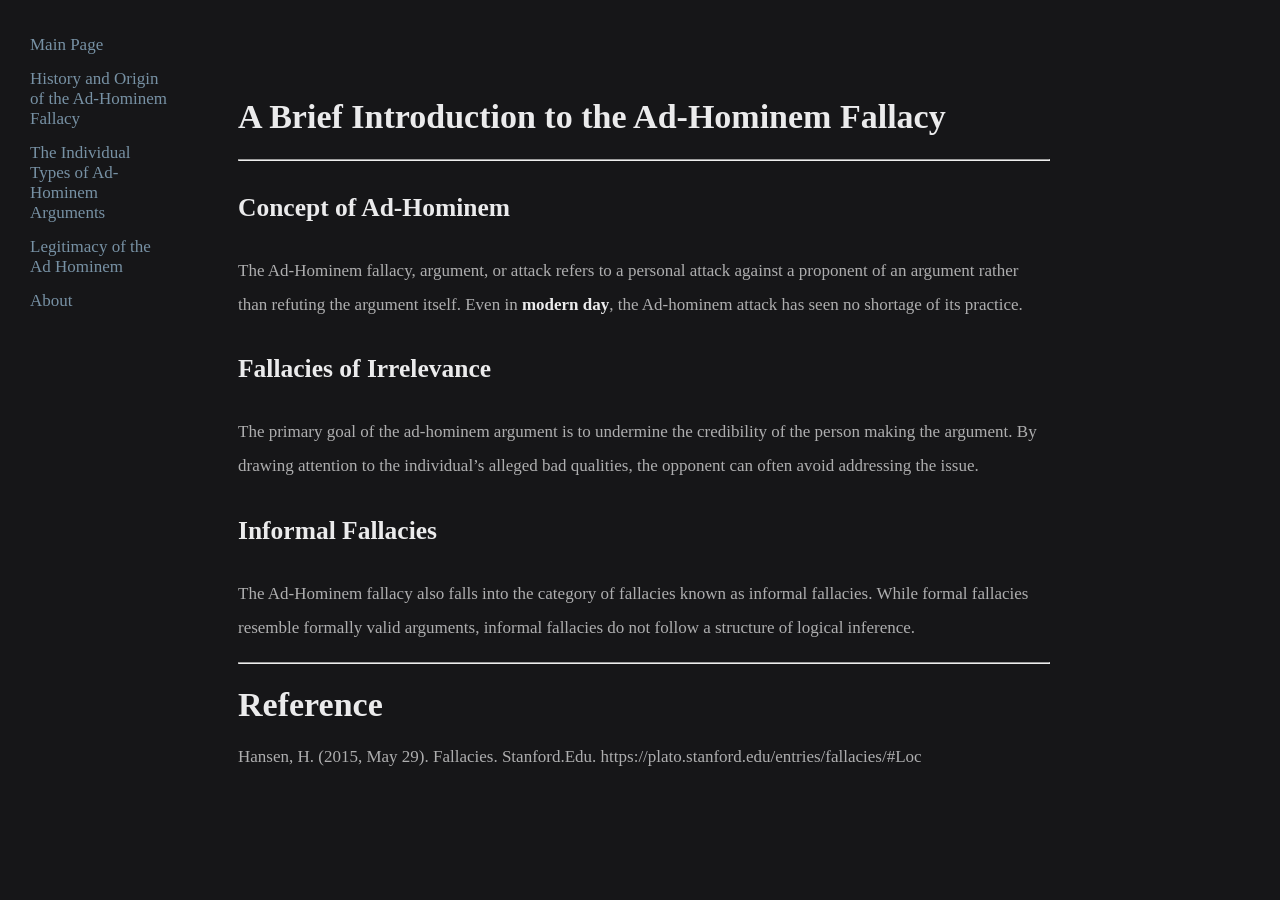
<file: index.html>
<head>

    <link rel="stylesheet" href="style.css">

</head>

<body>
    
    <div class="sidenav">
        <a href="index.html">Main Page</a>
        <a href ="history_origin.html">History and Origin of the Ad-Hominem Fallacy</a>
        <a href="typesof.html">The Individual Types of Ad-Hominem Arguments</a>
        <a href="legitimacy.html">Legitimacy of the Ad Hominem</a>
        <a href="about.html">About</a>
    </div>


    <div class="main">
        <h1 class="title">A Brief Introduction to the Ad-Hominem Fallacy</h1>
        <hr class="title">


        
        
        <div class ="paragraph">
            <h2 class ="title">Concept of Ad-Hominem</h2>
            <p>The Ad-Hominem fallacy, argument, or attack refers to a personal attack against a proponent of an argument rather than refuting the argument itself. Even in <a href="modern_eg.html" class="link">modern day<a>, the Ad-hominem attack has seen no shortage of its practice.</p>
            
            <h2 class="title">Fallacies of Irrelevance</h2>
            <p>The primary goal of the ad-hominem argument is to undermine the credibility of the person making the argument. By drawing attention to the individual’s alleged bad qualities, the opponent can often avoid addressing the issue.</p>
        
            
            <h2 class="title">Informal Fallacies</h2>
            <p>The Ad-Hominem fallacy also falls into the category of fallacies known as informal fallacies. While formal fallacies resemble formally valid arguments, informal fallacies do not follow a structure of logical inference.</p>
        
        
        
        
        </div>

        <hr>
        
        <h1 class="title">Reference</h1>
        <p>Hansen, H. (2015, May 29). Fallacies. Stanford.Edu. https://plato.stanford.edu/entries/fallacies/#Loc</p>

        
    </div>
    
    
</body>
</file>
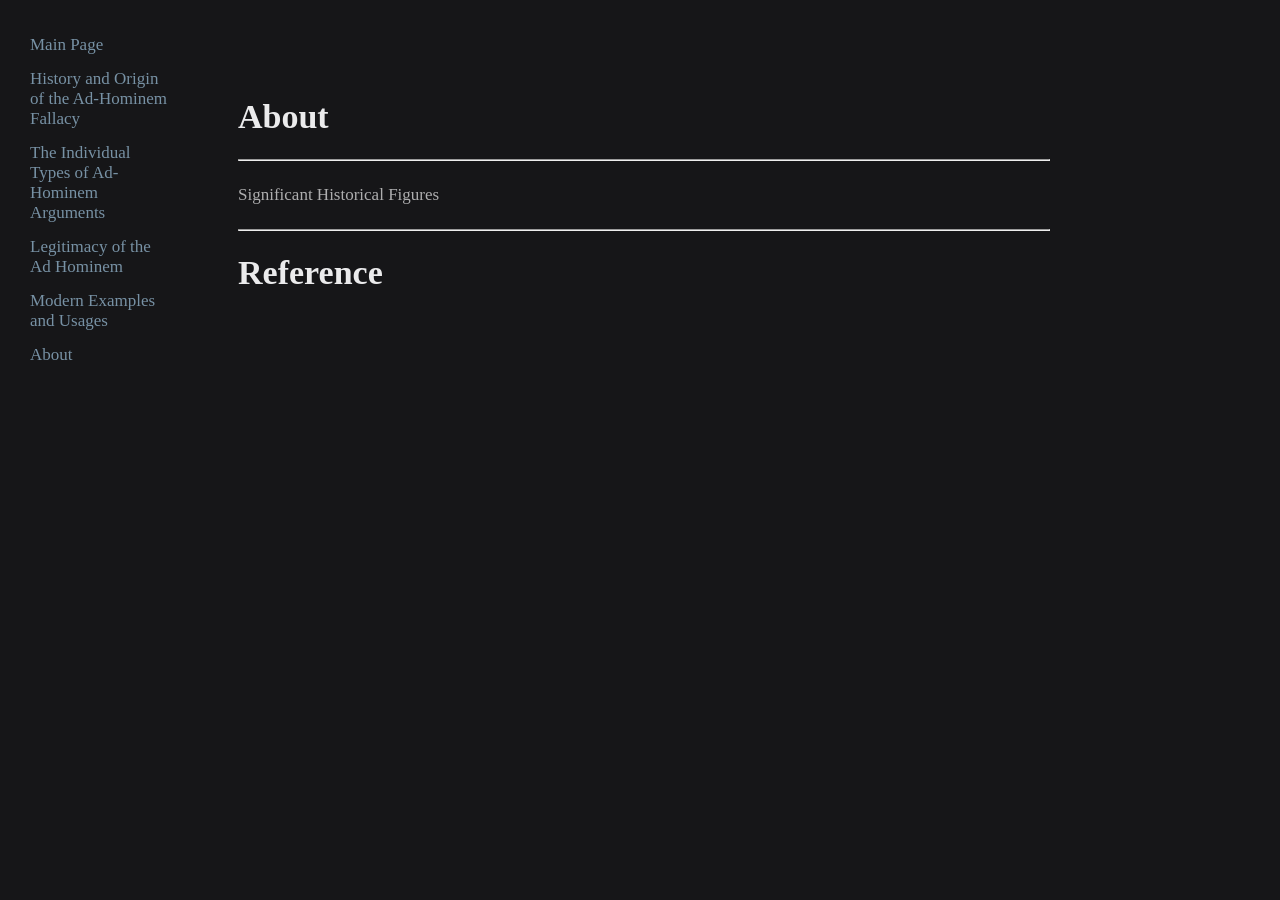
<file: about.html>
<html>
<head>
    <link rel="stylesheet" href="style.css">

</head>

<body>
    
    <div class="sidenav">
        <a href="index.html">Main Page</a>
        <a href ="history_origin.html">History and Origin of the Ad-Hominem Fallacy</a>
        <a href="typesof.html">The Individual Types of Ad-Hominem Arguments</a>
        <a href="legitimacy.html">Legitimacy of the Ad Hominem</a>
        <a href="modern_eg.html">Modern Examples and Usages</a>
        <a href="about.html">About</a>
    </div>

    

    <div class="main">
        

        <h1 class="title">About</h1>
        <hr class="title">

        <div class = "paragraph">
            
            <p>Significant Historical Figures</p>

        </div>


        <hr>
        
        <h1 class="title">Reference</h1>
        <p><p>

    </div>
</body>


</html>
</file>
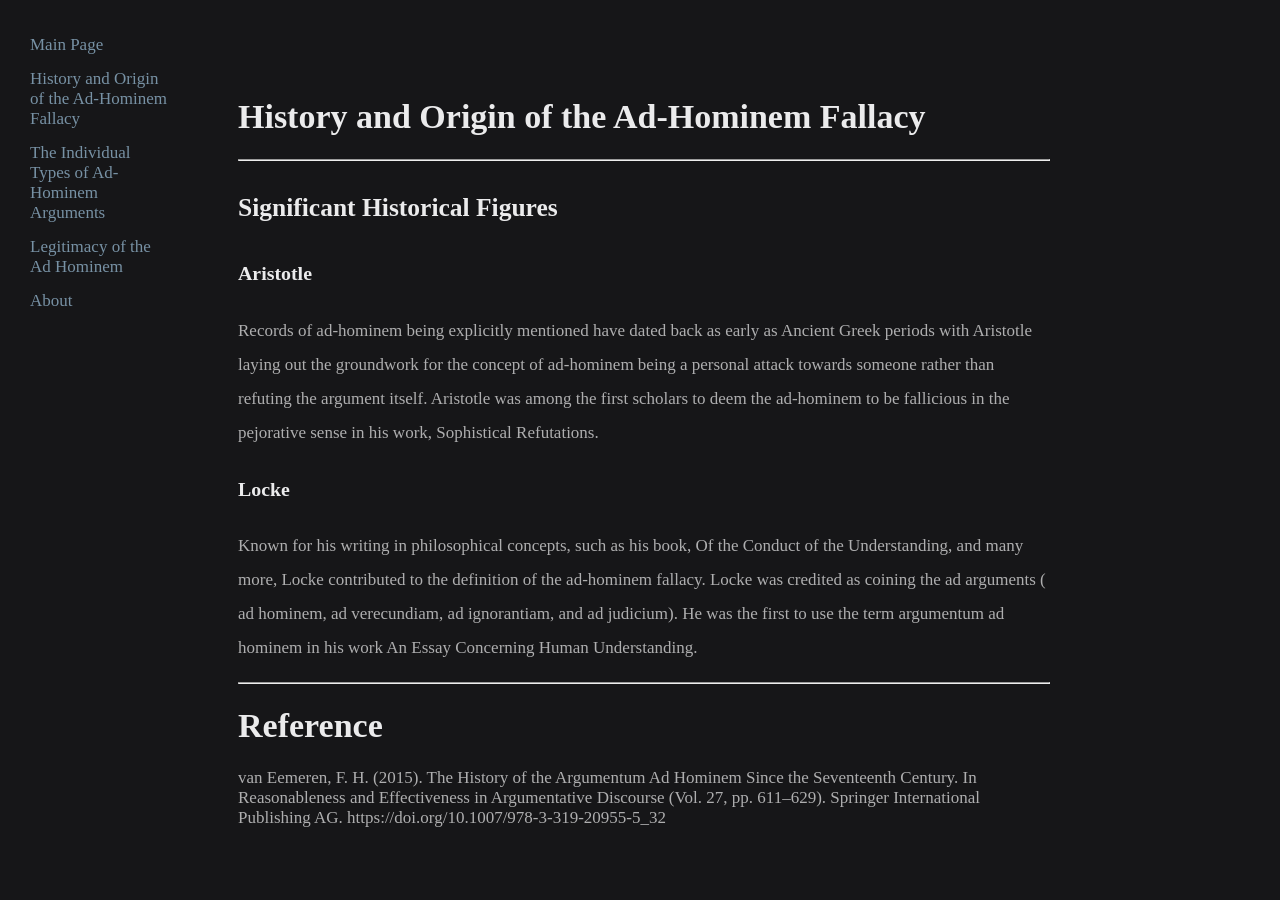
<file: history_origin.html>
<head>

    <link rel="stylesheet" href="style.css">

</head>

<body>
    
    <div class="sidenav">
        <a href="index.html">Main Page</a>
        <a href ="history_origin.html">History and Origin of the Ad-Hominem Fallacy</a>
        <a href="typesof.html">The Individual Types of Ad-Hominem Arguments</a>
        <a href="legitimacy.html">Legitimacy of the Ad Hominem</a>
        <a href="about.html">About</a>
    </div>

    <div class="main">
        <h1 class="title">History and Origin of the Ad-Hominem Fallacy</h1>
        <hr class = "title">


        <div class = "paragraph">
            
            <h2 class="title">Significant Historical Figures</h2>
            
            <h3 class="title">Aristotle</h3>

            <p>Records of ad-hominem being explicitly mentioned have dated back as early as Ancient Greek periods with Aristotle laying out the groundwork for the concept of ad-hominem being a personal attack towards someone rather than refuting the argument itself. Aristotle was among the first scholars to deem the ad-hominem to be fallicious in the pejorative sense in his work, Sophistical Refutations.</p>

            <h3 class="title">Locke</h3>


                
            <p>Known for his writing in philosophical concepts, such as his book, Of the Conduct of the Understanding, and many more, Locke contributed to the definition of the ad-hominem fallacy. Locke was credited as coining the ad arguments ( ad hominem, ad verecundiam, ad ignorantiam, and ad judicium). He was the first to use the term argumentum ad hominem in his work An Essay Concerning Human Understanding.</p>

        </div>


        <hr>
        
        <h1 class="title">Reference</h1>
        <p>van Eemeren, F. H. (2015). The History of the Argumentum Ad Hominem Since the Seventeenth Century. In Reasonableness and Effectiveness in Argumentative Discourse (Vol. 27, pp. 611–629). Springer International Publishing AG. https://doi.org/10.1007/978-3-319-20955-5_32<p>
    </div>
    
</body>
</file>
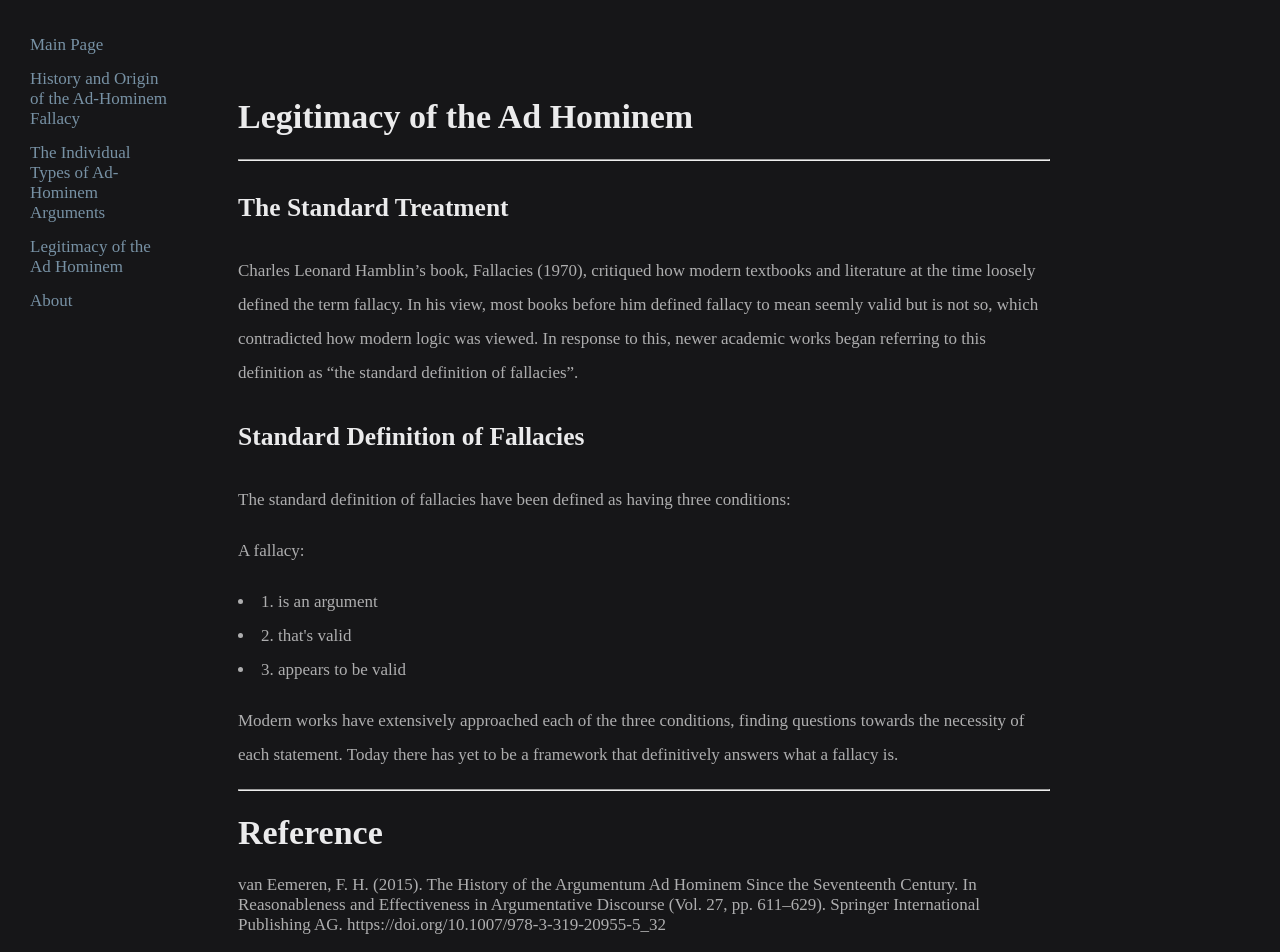
<file: legitimacy.html>
<head>

    <link rel="stylesheet" href="style.css">

</head>

<body>
    
    <div class="sidenav">
        <a href="index.html">Main Page</a>
        <a href ="history_origin.html">History and Origin of the Ad-Hominem Fallacy</a>
        <a href="typesof.html">The Individual Types of Ad-Hominem Arguments</a>
        <a href="legitimacy.html">Legitimacy of the Ad Hominem</a>
        <a href="about.html">About</a>
    </div>


    <div class="main">
        
        <h1 class="title">Legitimacy of the Ad Hominem</h1>
        <hr class="title">

        <div class = "paragraph">
            
            <h2 class="title">The Standard Treatment</h2>

            <p>Charles Leonard Hamblin’s book, Fallacies (1970), critiqued how modern textbooks and literature at the time loosely defined the term fallacy. In his view, most books before him defined fallacy to mean seemly valid but is not so, which contradicted how modern logic was viewed. In response to this, newer academic works began referring to this definition as “the standard definition of fallacies”.</p>
            
            <h2 class="title">Standard Definition of Fallacies</h2>
            <p>The standard definition of fallacies have been defined as having three conditions:</p>

            <p>A fallacy:</p>

            <li>1. is an argument</li>
            <li>2. that's valid</li>
            <li>3. appears to be valid</li>

            <p>Modern works have extensively approached each of the three conditions, finding questions towards the necessity of each statement. Today there has yet to be a framework that definitively answers what a fallacy is.</p>


        </div>


        <hr>
        
        <h1 class="title">Reference</h1>
        <p>van Eemeren, F. H. (2015). The History of the Argumentum Ad Hominem Since the Seventeenth Century. In Reasonableness and Effectiveness in Argumentative Discourse (Vol. 27, pp. 611–629). Springer International Publishing AG. https://doi.org/10.1007/978-3-319-20955-5_32<p>
    </div>
    
</body>
</file>
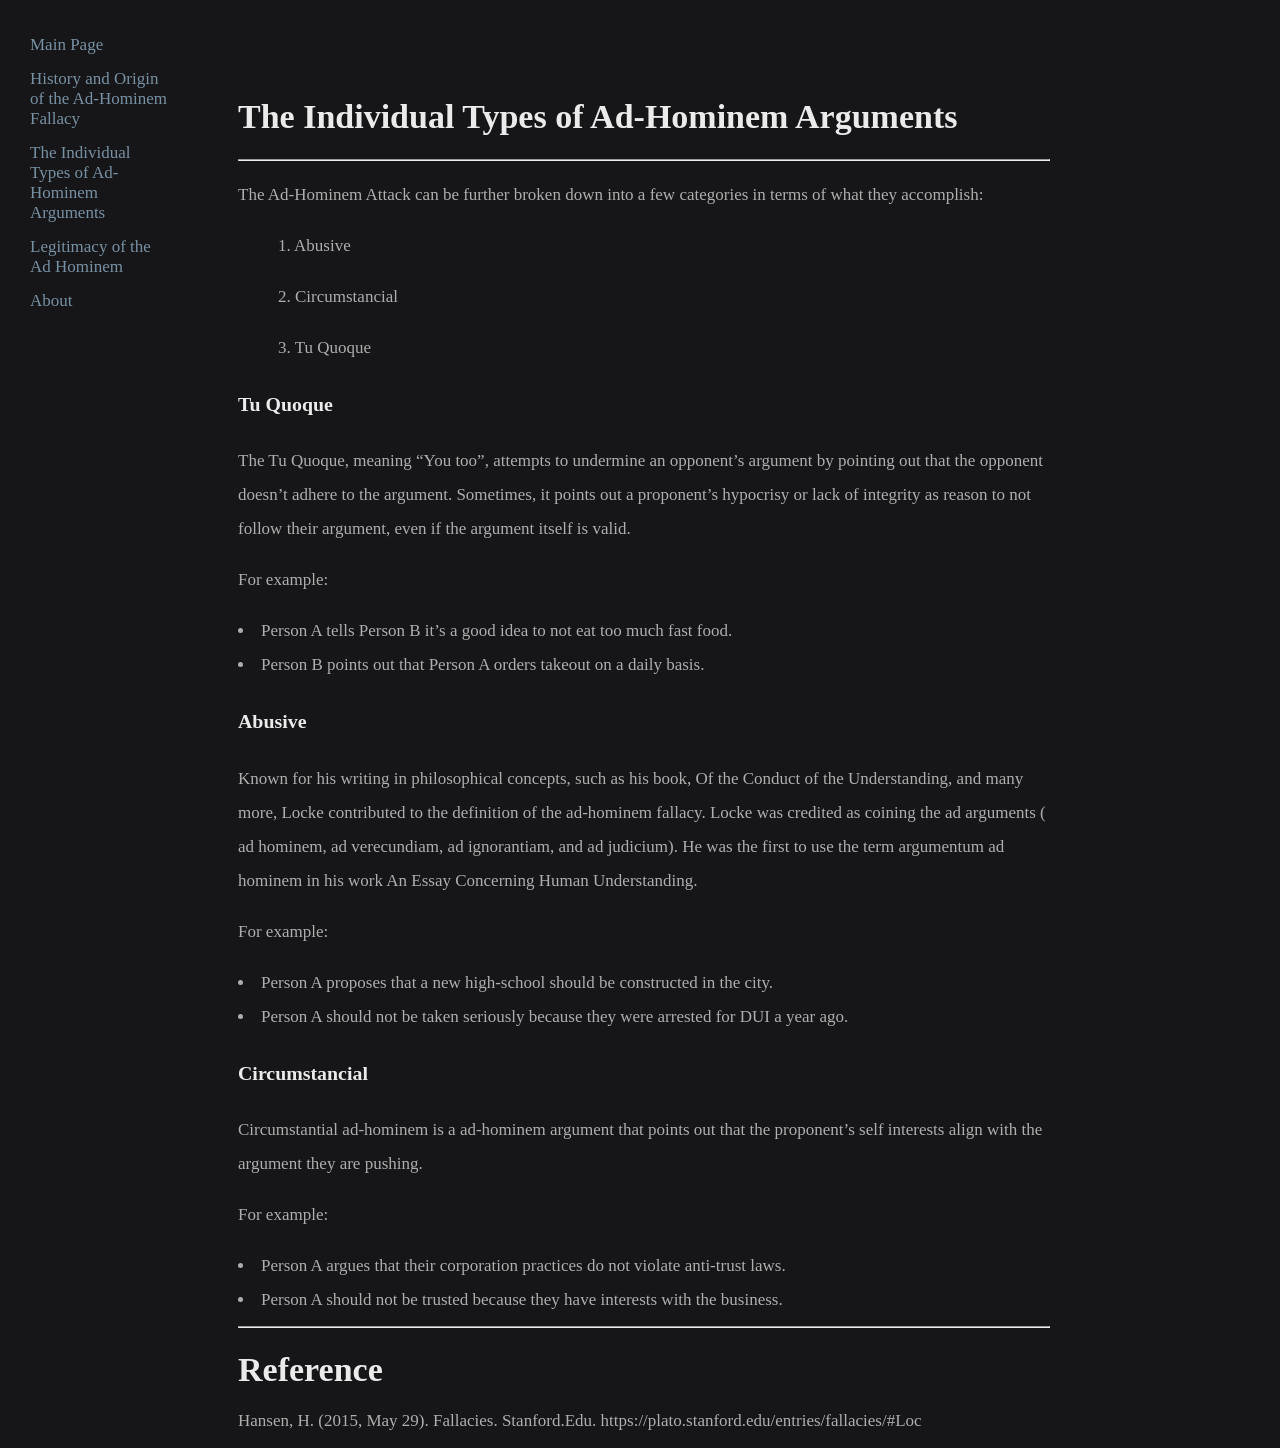
<file: typesof.html>
<head>

    <link rel="stylesheet" href="style.css">

</head>

<body>
    
    <div class="sidenav">
        <a href="index.html">Main Page</a>
        <a href ="history_origin.html">History and Origin of the Ad-Hominem Fallacy</a>
        <a href="typesof.html">The Individual Types of Ad-Hominem Arguments</a>
        <a href="legitimacy.html">Legitimacy of the Ad Hominem</a>
        <a href="about.html">About</a>
    </div>


    <div class="main">
        <h1 class="title">The Individual Types of Ad-Hominem Arguments</h1>
        <hr class="title">



        <div class = "paragraph">
            
            <p>The Ad-Hominem Attack can be further broken down into a few categories in terms of what they accomplish:</p>

            <ul>1. Abusive</ul>
            <ul>2. Circumstancial</ul>
            <ul>3. Tu Quoque</ul>
            
            
            <h3 class="title">Tu Quoque</h3>

            <p>The Tu Quoque, meaning “You too”, attempts to undermine an opponent’s argument by pointing out that the opponent doesn’t adhere to the argument. Sometimes, it points out a proponent’s hypocrisy or lack of integrity as reason to not follow their argument, even if the argument itself is valid.</p>

            <p>For example:</p>
            <li>Person A tells Person B it’s a good idea to not eat too much fast food.</li>
            <li>Person B points out that Person A orders takeout on a daily basis.</li>
            
            <h3 class="title">Abusive</h3>


                
            <p>Known for his writing in philosophical concepts, such as his book, Of the Conduct of the Understanding, and many more, Locke contributed to the definition of the ad-hominem fallacy. Locke was credited as coining the ad arguments ( ad hominem, ad verecundiam, ad ignorantiam, and ad judicium). He was the first to use the term argumentum ad hominem in his work An Essay Concerning Human Understanding.</p>

            <p>For example:</p>
            <li>Person A proposes that a new high-school should be constructed in the city.</li>
            <li>Person A should not be taken seriously because they were arrested for DUI a year ago.</li>
            
            
            <h3 class="title">Circumstancial</h3>

            <p>Circumstantial ad-hominem is a ad-hominem argument that points out that the proponent’s self interests align with the argument they are pushing.</p>

            <p>For example:</p>
            <li>Person A argues that their corporation practices do not violate anti-trust laws.</li>
            <li>Person A should not be trusted because they have interests with the business.</li>
            

        </div>


        <hr>
        
        <h1 class="title">Reference</h1>
        <p>Hansen, H. (2015, May 29). Fallacies. Stanford.Edu. https://plato.stanford.edu/entries/fallacies/#Loc<p>
    
    
        </div>

    </div>
    
</body>
</file>
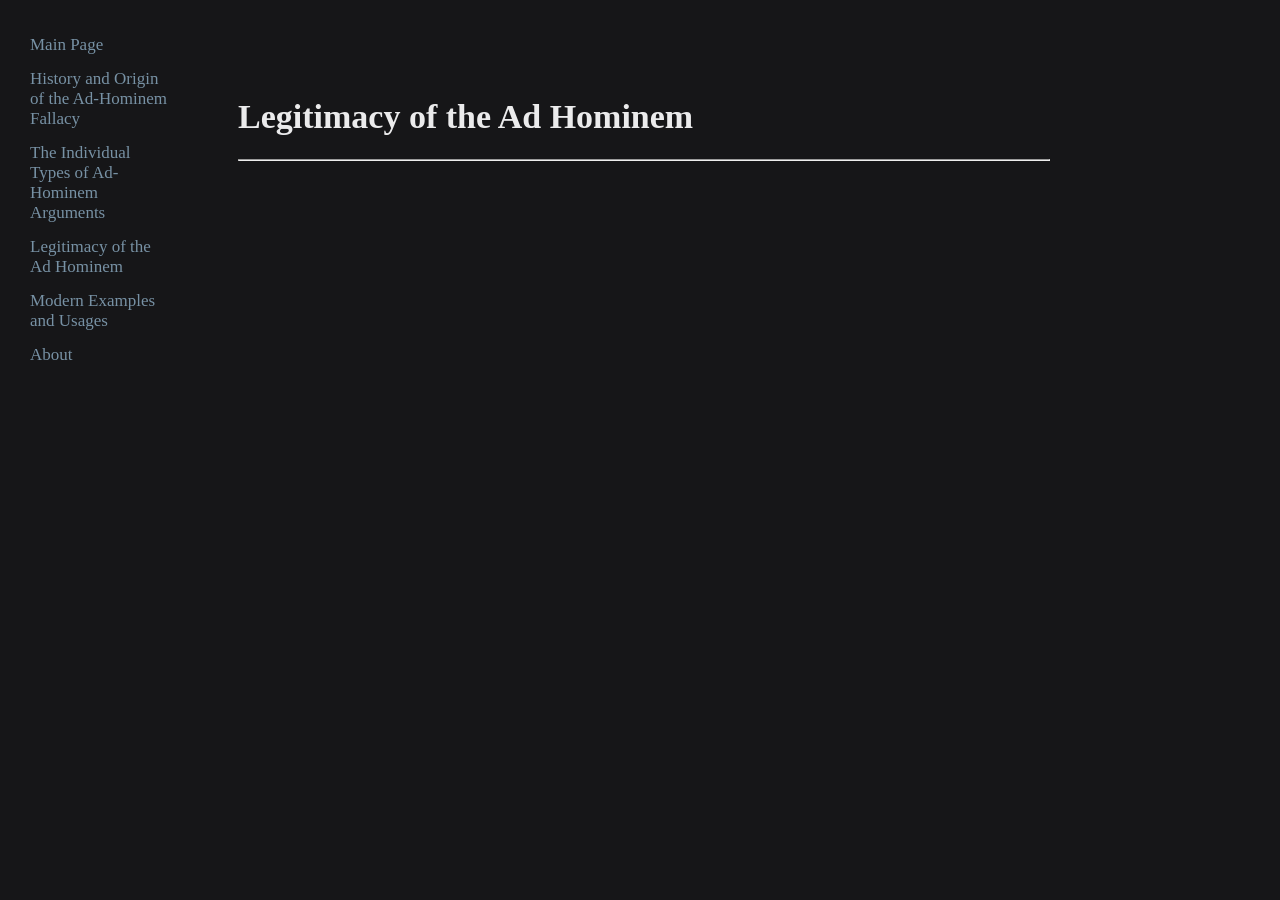
<file: info/legitimacy.html>
<head>

    <link rel="stylesheet" href="../style.css">
</head>

<body>
    
    <div class="sidenav">
        <a href="../index.html">Main Page</a>
        <a href="../info/history_origin.html">History and Origin of the Ad-Hominem Fallacy</a>
        <a href="../info/typesof.html">The Individual Types of Ad-Hominem Arguments</a>
        <a href="../info/legitimacy.html">Legitimacy of the Ad Hominem</a>
        <a href="../info/modern_eg.html">Modern Examples and Usages</a>
        <a href="../about.html">About</a>
    </div>


    <div class="main">
        
        <h1 class="title">Legitimacy of the Ad Hominem</h1>
        <hr class="title">
    </div>
    
</body>
</file>
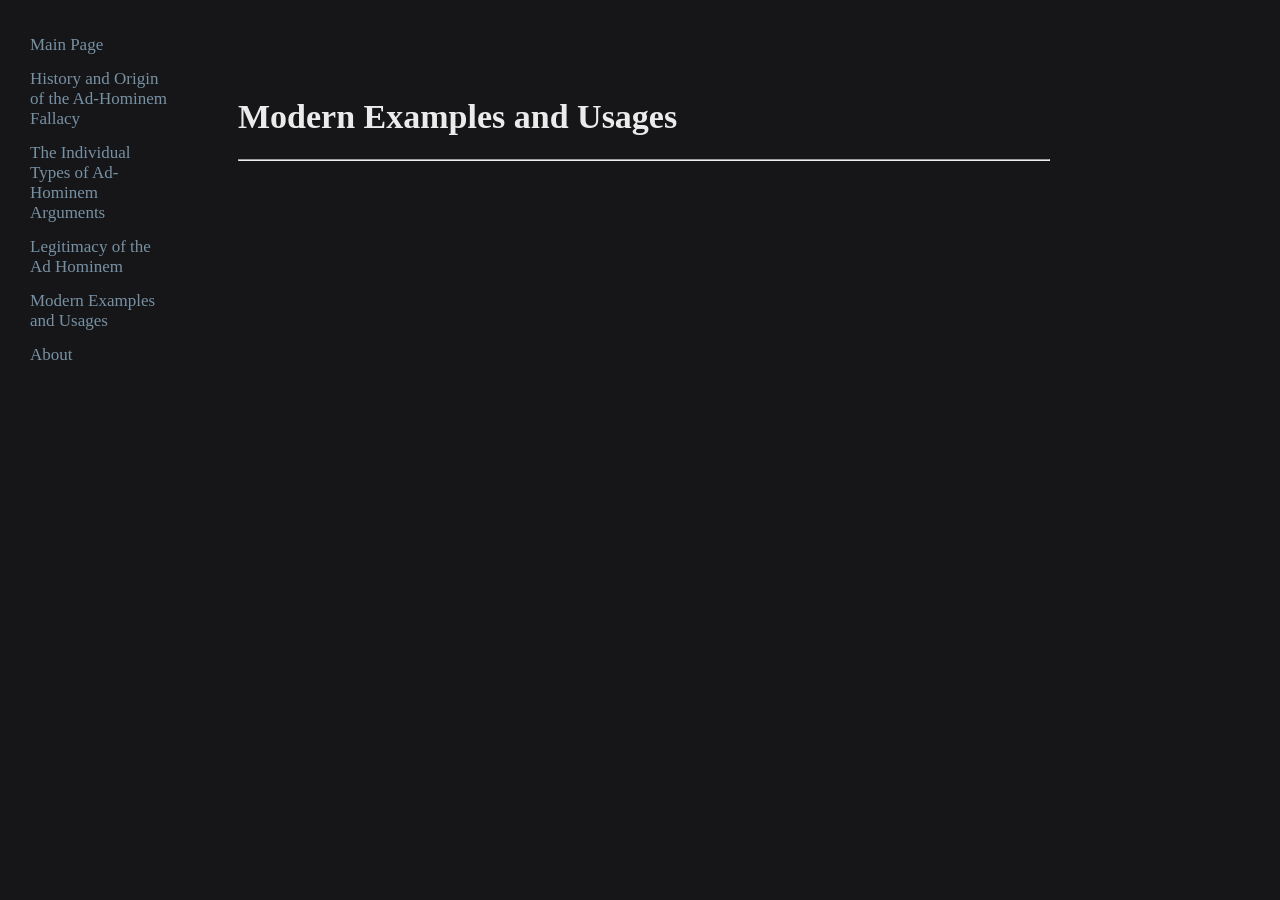
<file: info/modern_eg.html>
<head>

    <link rel="stylesheet" href="../style.css">
</head>

<body>
    <div class="sidenav">
        <a href="../index.html">Main Page</a>
        <a href="../info/history_origin.html">History and Origin of the Ad-Hominem Fallacy</a>
        <a href="../info/typesof.html">The Individual Types of Ad-Hominem Arguments</a>
        <a href="../info/legitimacy.html">Legitimacy of the Ad Hominem</a>
        <a href="../info/modern_eg.html">Modern Examples and Usages</a>
        <a href="../about.html">About</a>
    </div>


    <div class="main">

        <h1 class="title">Modern Examples and Usages</h1>
        <hr class="title">
    </div>
    
</body>
</file>
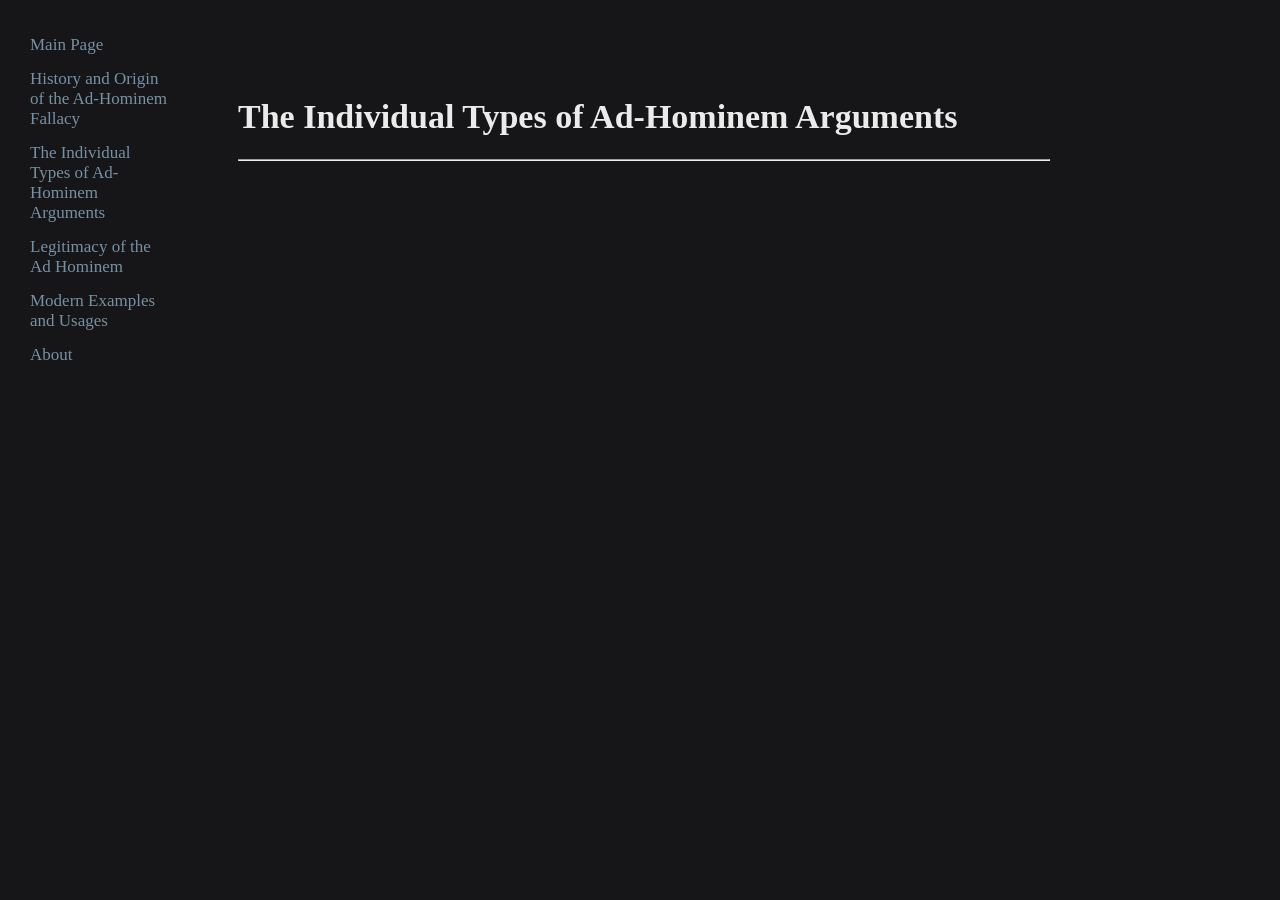
<file: info/typesof.html>
<head>

    <link rel="stylesheet" href="../style.css">
</head>

<body>
    
    <div class="sidenav">
        <a href="../index.html">Main Page</a>
        <a href="../info/history_origin.html">History and Origin of the Ad-Hominem Fallacy</a>
        <a href="../info/typesof.html">The Individual Types of Ad-Hominem Arguments</a>
        <a href="../info/legitimacy.html">Legitimacy of the Ad Hominem</a>
        <a href="../info/modern_eg.html">Modern Examples and Usages</a>
        <a href="../about.html">About</a>
    </div>


    <div class="main">
        <h1 class="title">The Individual Types of Ad-Hominem Arguments</h1>
        <hr class="title">
    </div>
    
</body>
</file>
<file: style.css>
body {
    background-color: #161618;
    padding-right: 150px;
    padding-left: 50px;

    margin-right: 80px;

    padding-top: 90px;
    text-decoration: none;

    color: #AEAEAF;

   
}

body a{
    text-decoration: none;
    color: #AEAEAF;
}

.sidenav {
    width: 160px;
    position: fixed;

    z-index: 1;
    top: 20px;
    left: 20px;

    background-color: #161618;

    overflow-x: hidden;
    padding-top: 5px;
}

.sidenav a {
    padding: 10px 10px 4px 10px;
    display: block;
    color: #7791A4;
    font-size: 17px;
    text-decoration: none;
}

.sidenav a:hover {
    color: #ED8619;
}

.main {
    margin-left:180px;
    font-size: 17px;
}


.title {
    color: #EBEBEC;
}

.link {
    color: #EBEBEC;
    font-weight: bold;
}

.link:hover {
    color: #ED8619;
}

.paragraph {
     line-height: 2;
}
</file>
